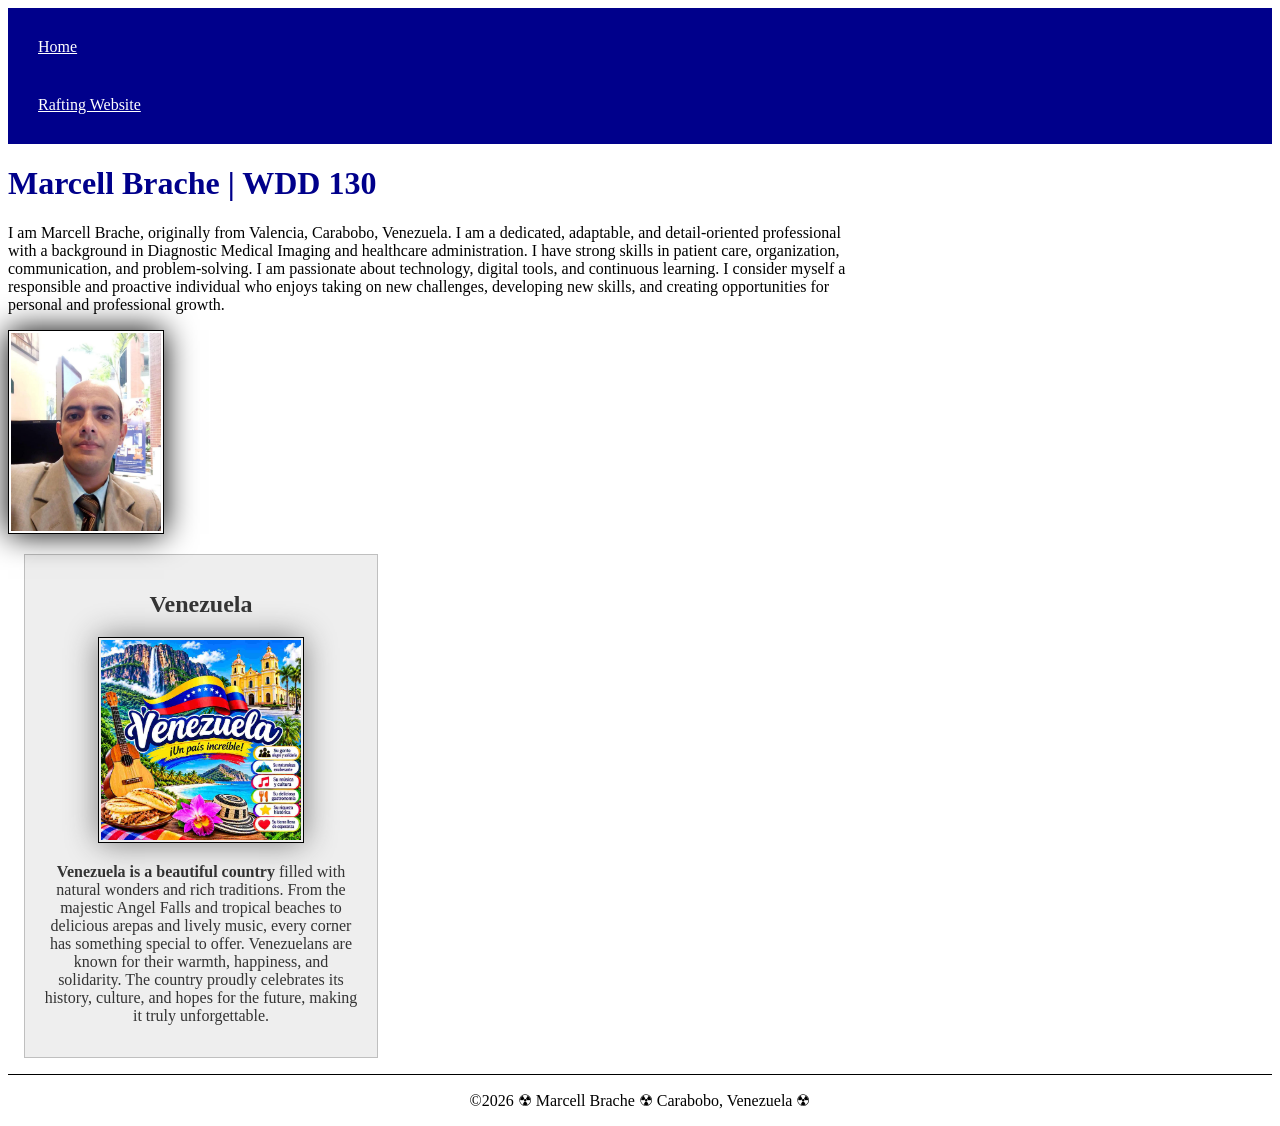
<file: index.html>
<!DOCTYPE html>
<html lang="en">

<head>
    <meta charset="UTF-8">
    <meta name="viewport" content="width=device-width, initial-scale=1.0">
    <meta name="description" content="Marcell Brache- wdd130 - Page to practice my html and ccs Knowledge.">
    <meta name="author" content="Marcell Brache">
    <title> WDD 130 | Marcell Brache </title>
    <link rel="stylesheet" href="styles/styles.css">
</head>

<body>
    <header>
        <nav>
            <a href="#">Home</a>
            <a href="wwr/">Rafting Website</a>
        </nav>
    </header>
    <main>
        <h1>Marcell Brache | WDD 130</h1>
        <p>I am Marcell Brache, originally from Valencia, Carabobo, Venezuela. I am a dedicated, adaptable, and detail-oriented professional with a background in Diagnostic Medical Imaging and healthcare administration. I have strong skills in patient care, organization, communication, and problem-solving. I am passionate about technology, digital tools, and continuous learning. I consider myself a responsible and proactive individual who enjoys taking on new challenges, developing new skills, and creating opportunities for personal and professional growth.</p>
        <img src="images/profile.jpg" alt="Marcell_Brache_headshot a professional portrait" width="200">
    </main>
    <aside>
        <h2>Venezuela</h2>
        <img src="images/venezuelac.jpg" alt="Venezuela scenic poster">
        <p> <strong>Venezuela is a beautiful country</strong> filled with natural wonders and rich traditions. From the majestic Angel Falls and tropical beaches to delicious arepas and lively music, every corner has something special to offer. Venezuelans are known for their warmth, happiness, and solidarity. The country proudly celebrates its history, culture, and hopes for the future, making it truly unforgettable.</p>
    </aside>
    <footer>
        <p>©2026 ☢ Marcell Brache ☢ Carabobo, Venezuela ☢</p>
    </footer>
</body>

</html>
</file>
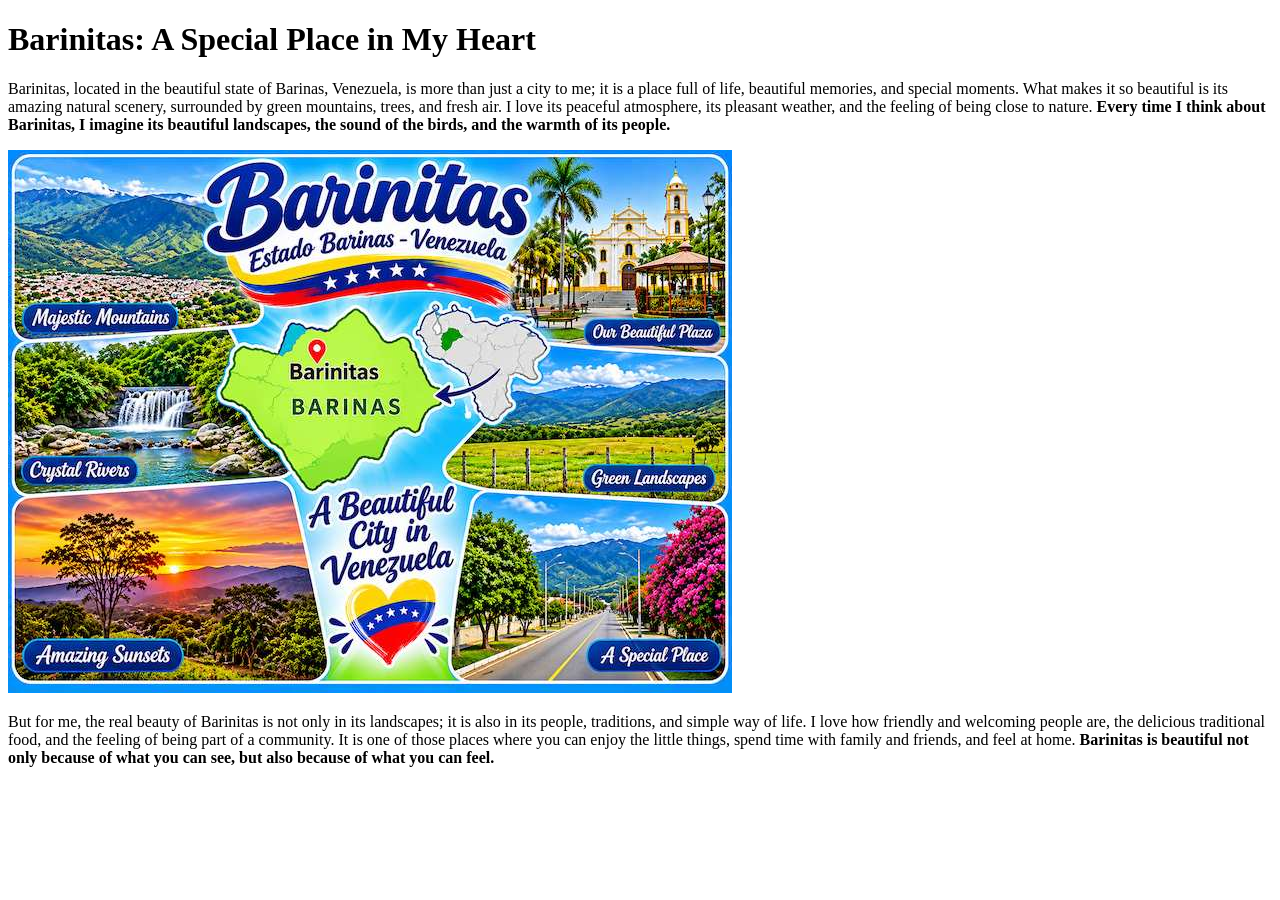
<file: week01/favorite-city.html>
<!DOCTYPE html>
<html lang="en">

<head>
    <meta charset="UTF-8">
    <meta name="viewport" content="width=device-width, initial-scale=1.0">
    <title>Barinitas : A Special Place</title>
</head>

<body>
    <h1>Barinitas: A Special Place in My Heart </h1>
    <p>Barinitas, located in the beautiful state of Barinas, Venezuela, is more than just a city to me; it is a place full of life, beautiful memories, and special moments. What makes it so beautiful is its amazing natural scenery, surrounded by green mountains, trees, and fresh air. I love its peaceful atmosphere, its pleasant weather, and the feeling of being close to nature. <strong>Every time I think about Barinitas, I imagine its beautiful landscapes, the sound of the birds, and the warmth of its people.</strong> </p>
    <img class="city-photo" src="images/barinitas-venezuela.jpg" alt="Barinitas, Venezuela landscape" width: 500px; height=auto;>
    <p>But for me, the real beauty of Barinitas is not only in its landscapes; it is also in its people, traditions, and simple way of life. I love how friendly and welcoming people are, the delicious traditional food, and the feeling of being part of a community. It is one of those places where you can enjoy the little things, spend time with family and friends, and feel at home. <strong>Barinitas is beautiful not only because of what you can see, but also because of what you can feel.</strong></p>
</body>

</html>
</file>
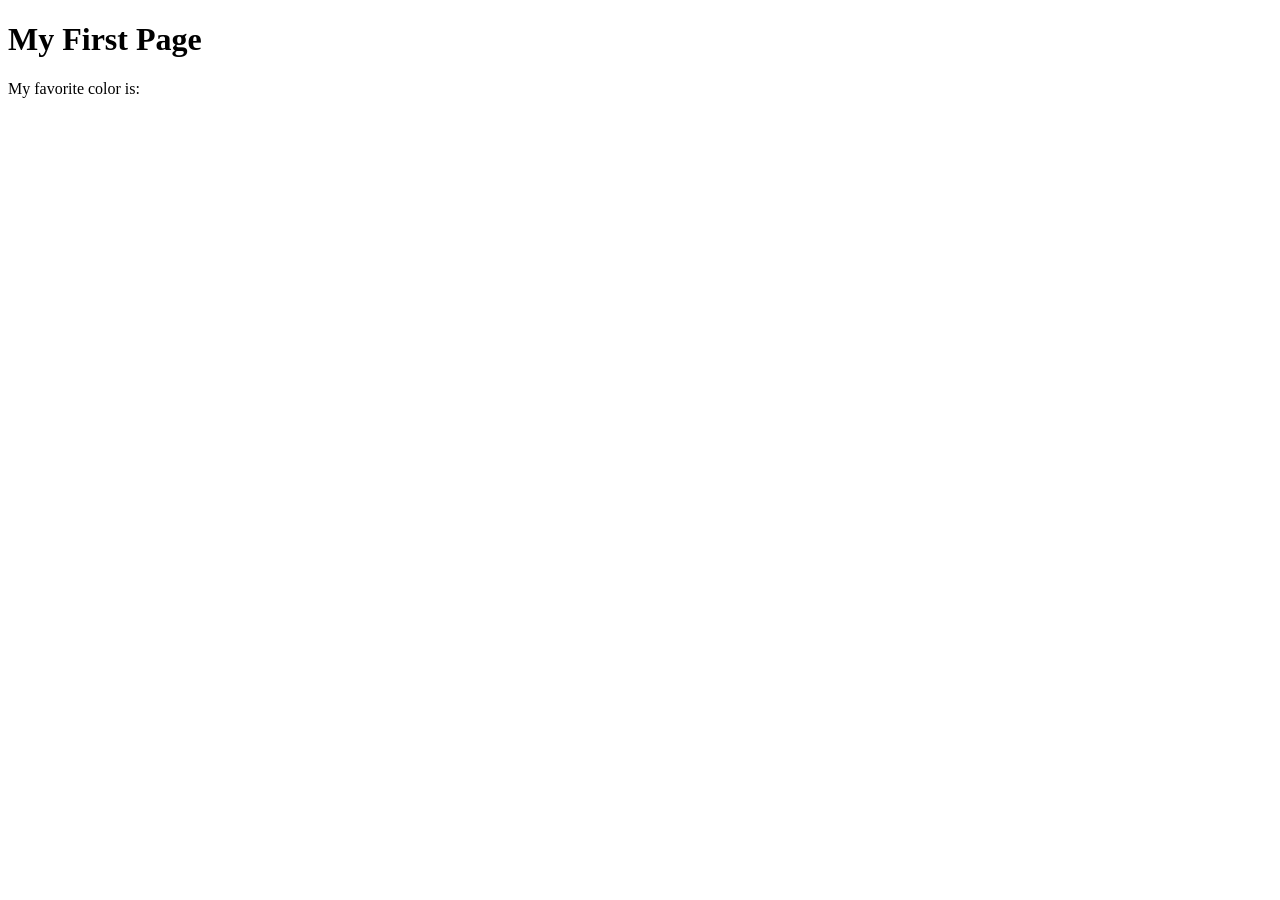
<file: week01/first-page.html>
<!DOCTYPE html>
<html lang="en">

<head>
    <meta charset="UTF-8">
    <meta name="viewport" content="width=device-width, initial-scale=1.0">
    <title>My First Page</title>
</head>

<body>
    <h1>My First Page</h1>
    <p>My favorite color is: </p>
</body>

</html>
</file>
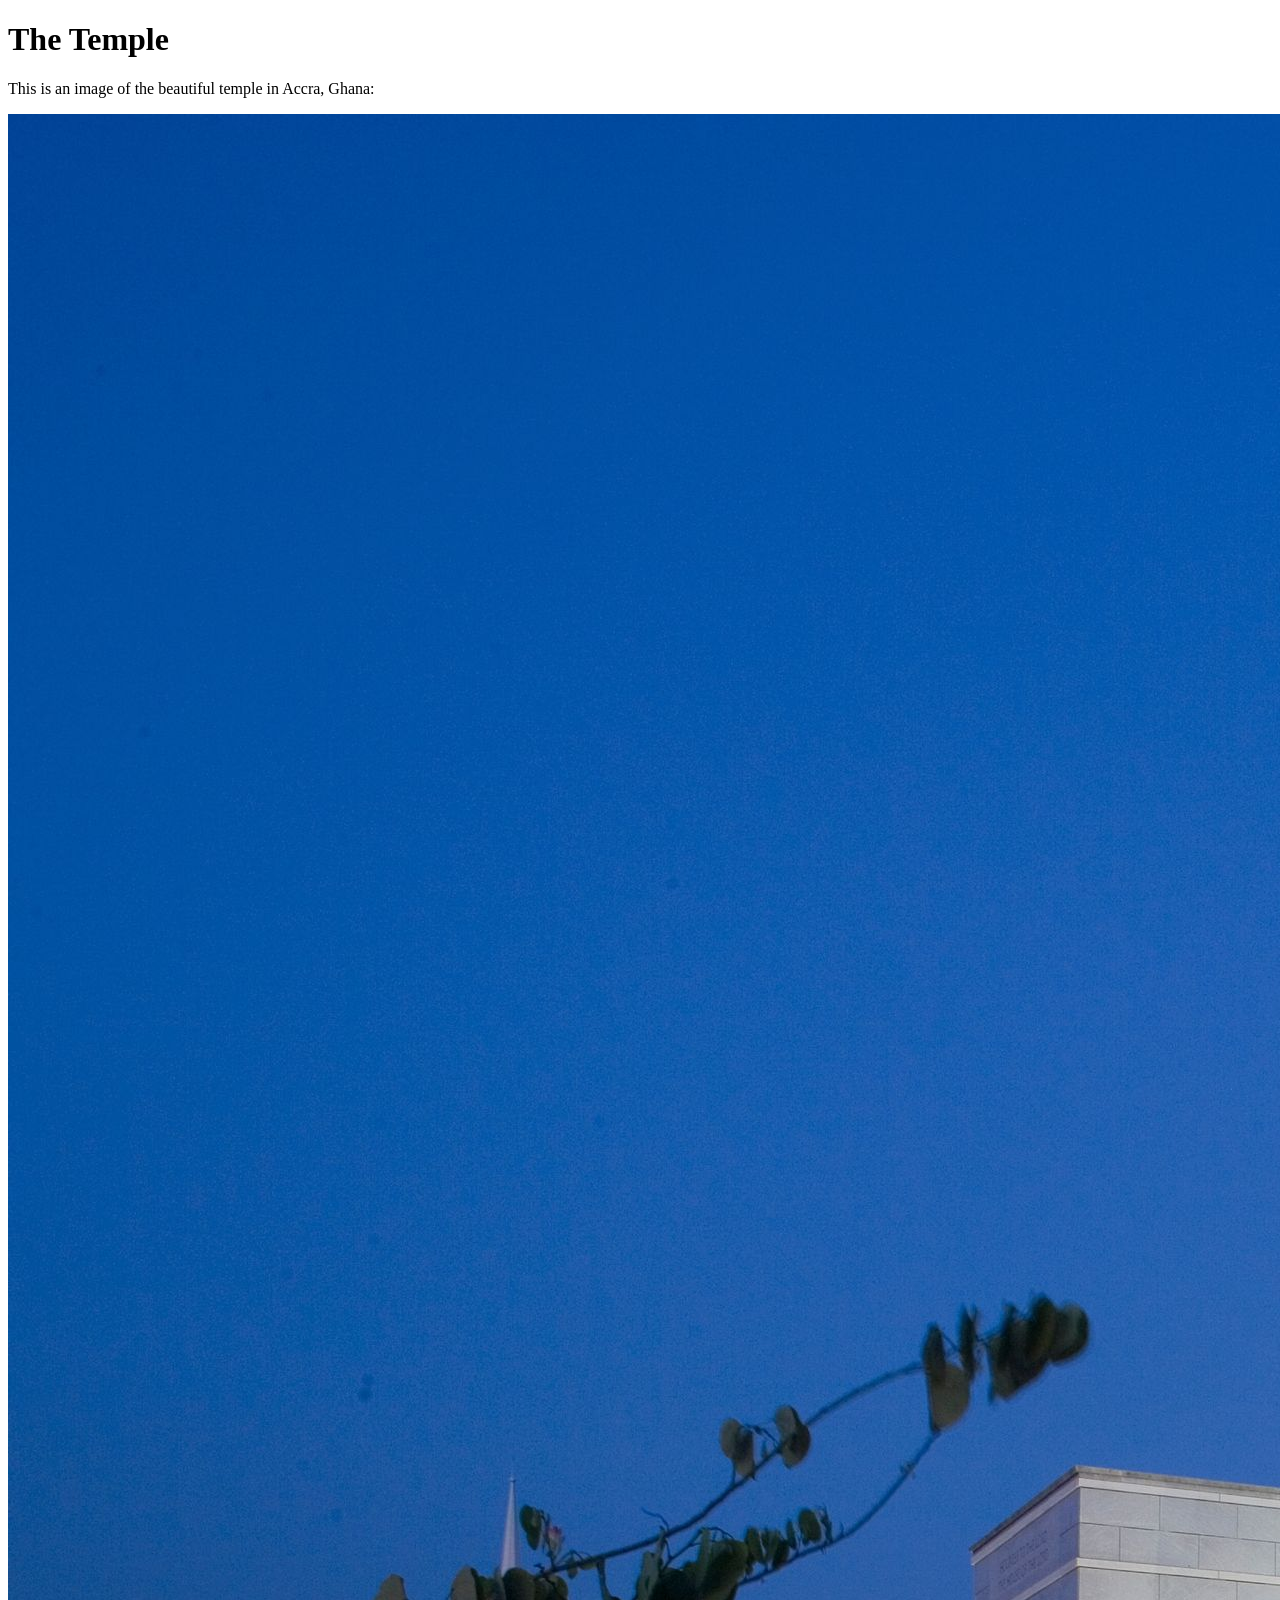
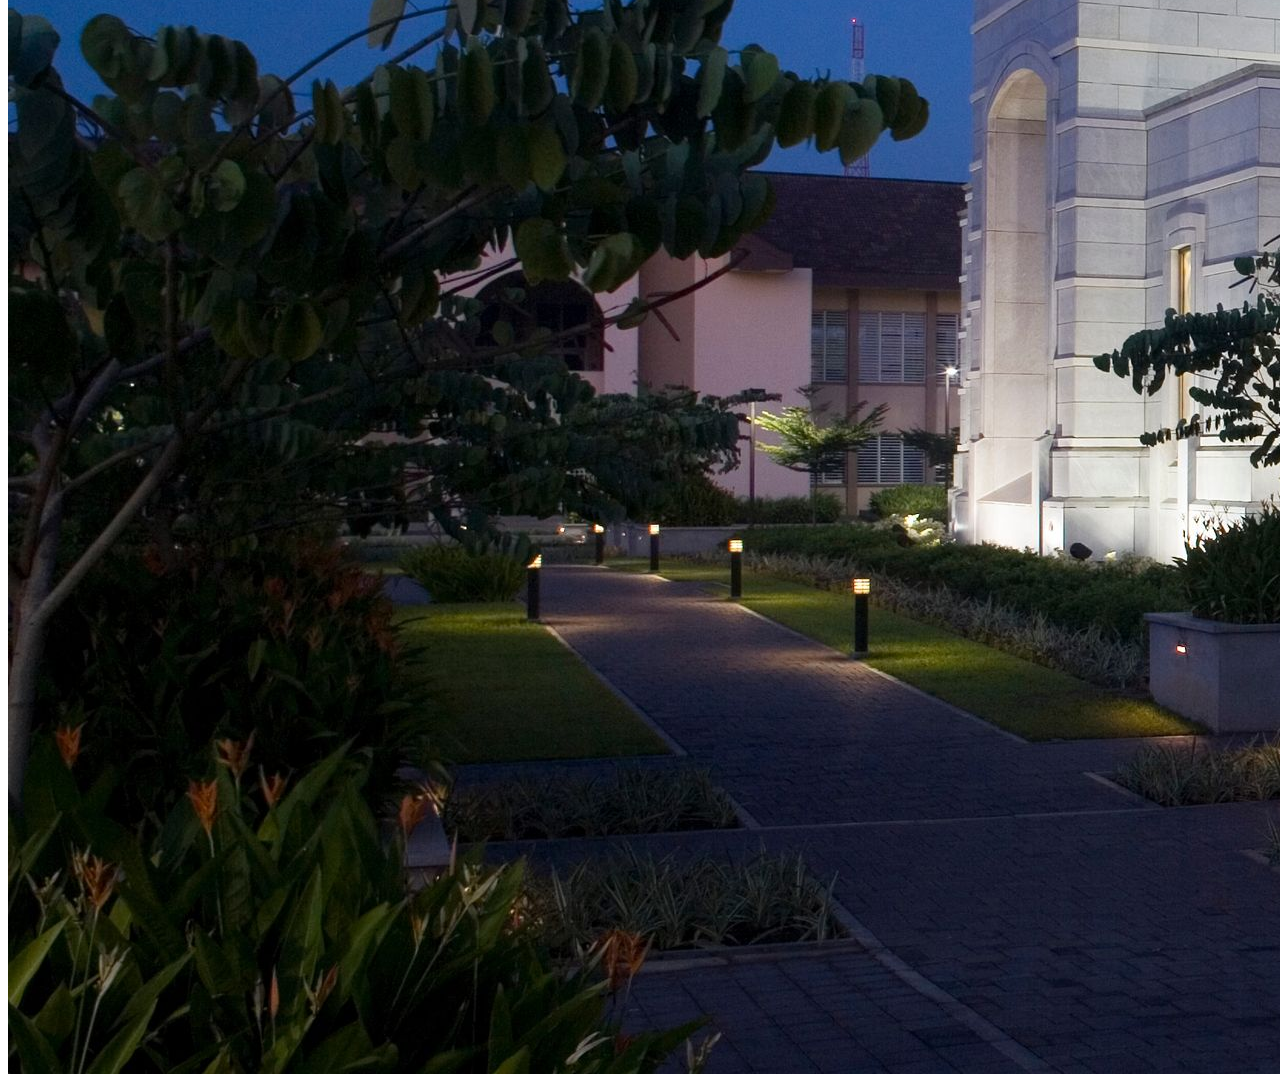
<file: week01/images-solution.html>
<!DOCTYPE html>
<html lang="en">

<head>
    <meta charset="UTF-8">
    <meta name="viewport" content="width=device-width, initial-scale=1.0">
    <title>Temple Image</title>
</head>

<body>
    <h1>The Temple</h1>
    <p>This is an image of the beautiful temple in Accra, Ghana:</p>
    <img src="images/temple-large.jpeg" alt="The Accra Ghana Temple">

</body>

</html>
</file>
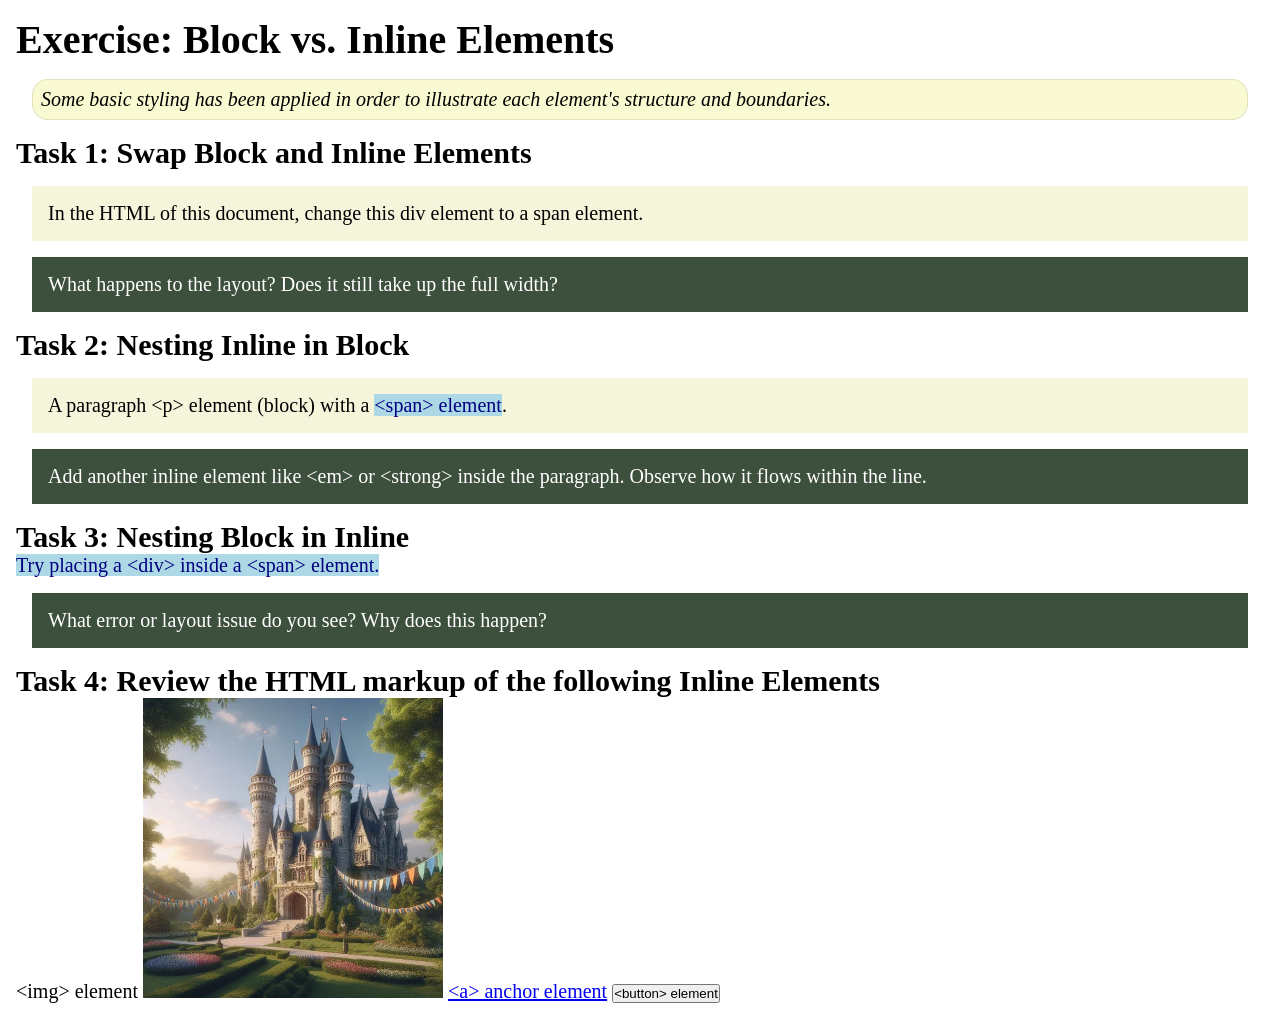
<file: week02/block-vs-inline.html>
<!DOCTYPE html>
<html lang="en">

<head>
    <meta charset="UTF-8">
    <meta name="viewport" content="width=device-width, initial-scale=1.0">
    <title>Exercise: Block vs. Inline Elements</title>
    <link rel="stylesheet" href="styles/block-vs-inline.css">
</head>

<body>
    <main>
        <h1>Exercise: Block vs. Inline Elements</h1>
        <p class="note">Some basic styling has been applied in order to illustrate each element's structure and boundaries.</p>

        <h2>Task 1: Swap Block and Inline Elements</h2>
        <div>In the HTML of this document, change this div element to a span element.</div>

        <p class="question">What happens to the layout? Does it still take up the full width?</p>

        <h2>Task 2: Nesting Inline in Block</h2>
        <p>A paragraph &lt;p&gt; element (block) with a <span>&lt;span&gt; element</span>.</p>
        <p class="question">Add another inline element like &lt;em&gt; or &lt;strong&gt; inside the paragraph. Observe how it flows within the line.</p>

        <h2>Task 3: Nesting Block in Inline</h2>
        <span>Try placing a &lt;div&gt; inside a &lt;span&gt; element.</span>
        <p class="question">What error or layout issue do you see? Why does this happen?</p>

        <h2>Task 4: Review the HTML markup of the following Inline Elements</h2>
        &lt;img&gt; element
        <img src="images/castle.webp" alt="placeholder image (images are inline)" width="300" height="300">
        <a href="https://churchofjesuschrist.org">&lt;a&gt; anchor element</a>
        <button type="button">&lt;button&gt; element</button>
    </main>
</body>

</html>
</file>
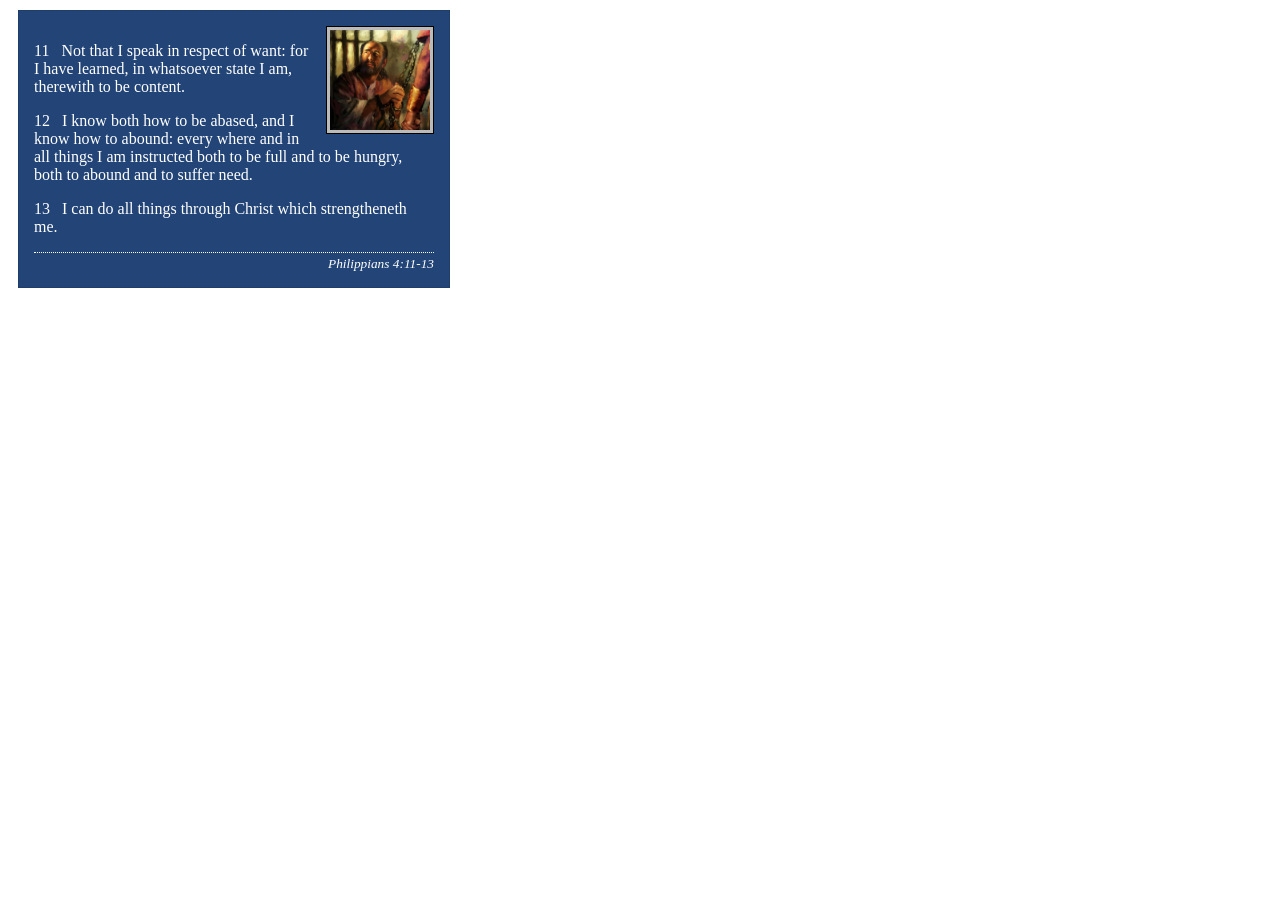
<file: week02/box-model-solution.html>
<!DOCTYPE html>
<html lang="en">

<head>
    <meta charset="UTF-8">
    <meta name="viewport" content="width=device-width, initial-scale=1.0">
    <title>Box Model Activity</title>
    <link rel="stylesheet" href="styles/box-model-solution.css">
</head>

<body>
    <main>
        <div class="callout">
            <img src="images/apostle-paul-imprisoned.webp" alt="Paul the Apostle - Imprisoned in Rome" width="200" height="200">
            <blockquote>
                <p>11 &nbsp; Not that I speak in respect of want: for I have learned, in whatsoever state I am, therewith to be content.</p>
                <p>12 &nbsp; I know both how to be abased, and I know how to abound: every where and in all things I am instructed both to be full and to be hungry, both to abound and to suffer need.</p>
                <p>13 &nbsp; I can do all things through Christ which strengtheneth me.</p>
            </blockquote>
            <cite>Philippians 4:11-13</cite>
        </div>
    </main>
</body>

</html>
</file>
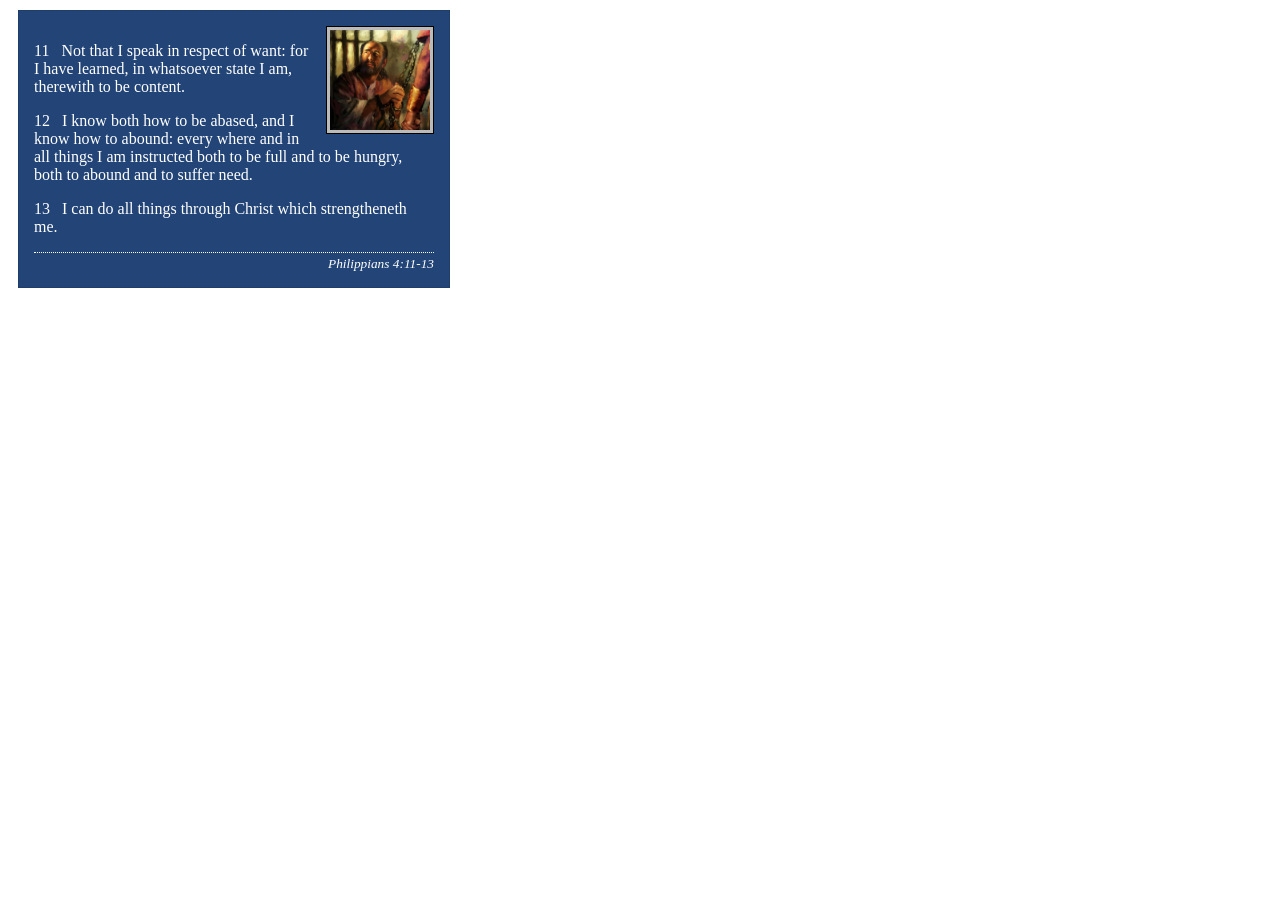
<file: week02/box-model.html>
<!DOCTYPE html>
<html lang="en">

<head>
    <meta charset="UTF-8">
    <meta name="viewport" content="width=device-width, initial-scale=1.0">
    <title>Box Model Activity</title>
    <link rel="stylesheet" href="styles/box-model.css" </head>

<body>
    <main>
        <div class="callout">
            <img src="images/apostle-paul-imprisoned.webp" alt="Paul the Apostle - Imprisoned in Rome" width="200" height="200">
            <blockquote>
                <p>11 &nbsp; Not that I speak in respect of want: for I have learned, in whatsoever state I am, therewith to be content.</p>
                <p>12 &nbsp; I know both how to be abased, and I know how to abound: every where and in all things I am instructed both to be full and to be hungry, both to abound and to suffer need.</p>
                <p>13 &nbsp; I can do all things through Christ which strengtheneth me.</p>
            </blockquote>
            <cite>Philippians 4:11-13</cite>
        </div>
    </main>
</body>

</html>
</file>
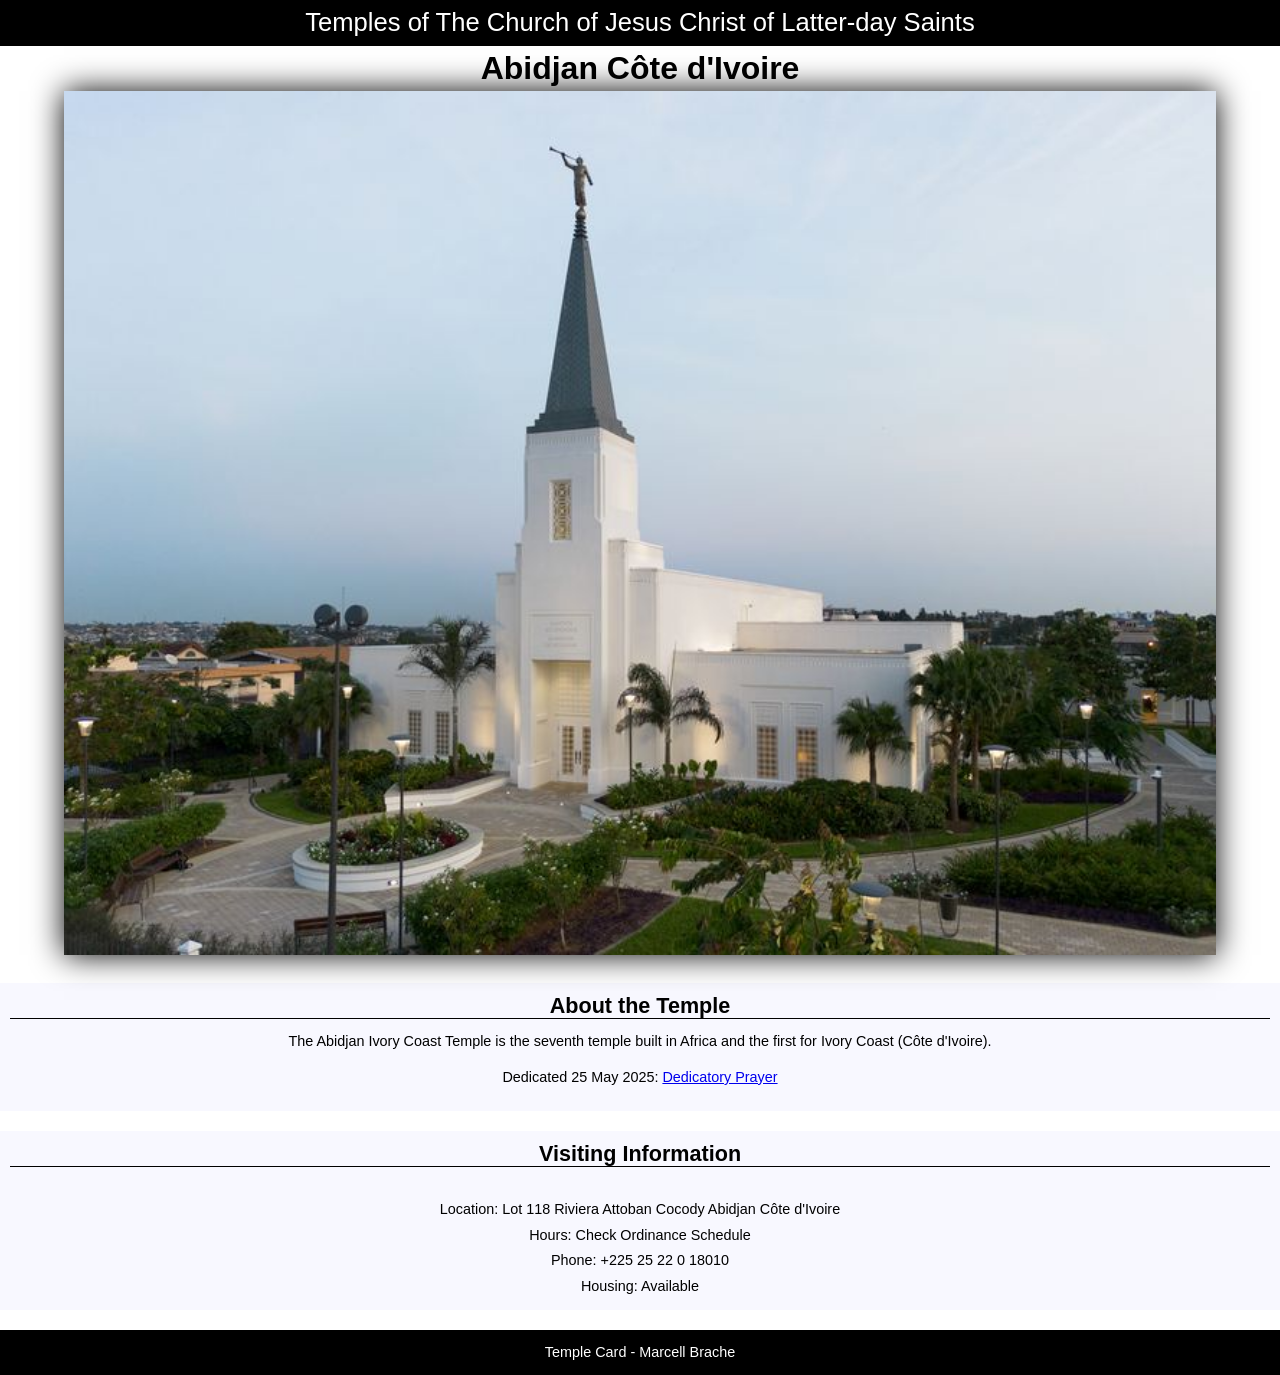
<file: week02/temple.html>
<!DOCTYPE html>
<html lang="en">

<head>
    <meta charset="UTF-8">
    <meta name="viewport" content="width=device-width, initial-scale=1.0">
    <title>Temple Card - Abidjan Côte d'Ivoire</title>
    <link rel="stylesheet" href="styles/temple.css">
</head>

<body>
    <header>
        <p>Temples of The Church of Jesus Christ of Latter-day Saints</p>
    </header>
    <main>
        <h1>Abidjan Côte d'Ivoire</h1>
        <picture>
            <img src="images/abidjan-ivory-coast.jpeg" alt="Abidjan Côte d'Ivoire Temple">
        </picture>
        <section>
            <h2>About the Temple</h2>
            <p>The Abidjan Ivory Coast Temple is the seventh temple built in Africa and the first for Ivory Coast (Côte d'Ivoire).</p>
            <p>Dedicated 25 May 2025: <a href="https://www.churchofjesuschrist.org/temples/dedicatory-prayer/abidjan-ivory-coast-temple/2025-05-25?lang=eng" target="_blank" rel="noopener noreferrer">Dedicatory Prayer</a></p>
        </section>
        <section>
            <h2>Visiting Information</h2>
            <ul>
                <li>Location: Lot 118 Riviera Attoban Cocody Abidjan Côte d'Ivoire</li>
                <li>Hours: Check Ordinance Schedule</li>
                <li>Phone: +225 25 22 0 18010</li>
                <li>Housing: Available</li>
            </ul>
        </section>
    </main>
    <footer>
        <p>Temple Card - Marcell Brache</p>
    </footer>
</body>

</html>
</file>
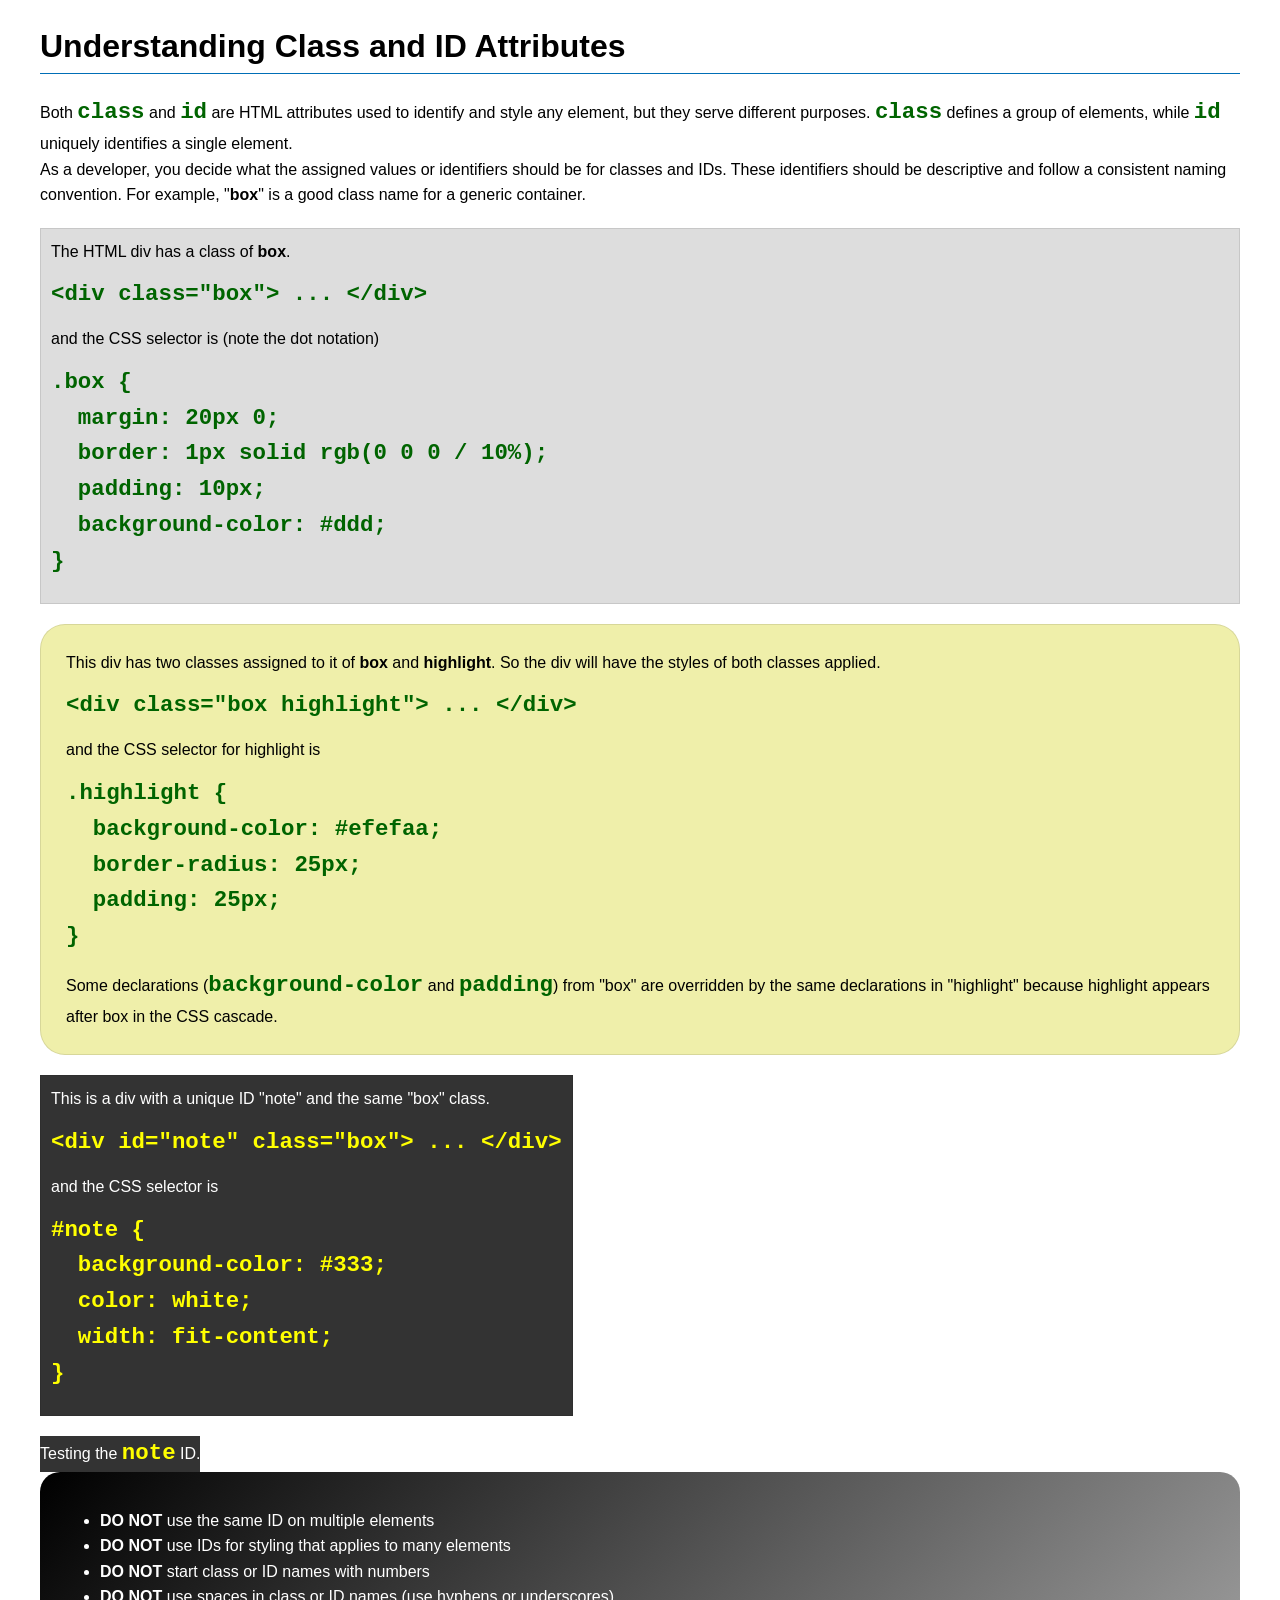
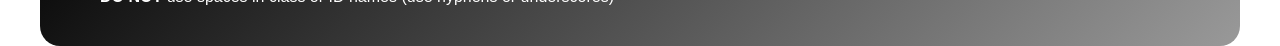
<file: week03/class-and-id.html>
<!DOCTYPE html>
<html lang="en">

<head>
    <meta charset="UTF-8">
    <meta name="viewport" content="width=device-width, initial-scale=1.0">
    <title>Class vs ID Attributes</title>
    <link rel="stylesheet" href="styles/class-and-id.css">
</head>

<body>
    <h1>Understanding Class and ID Attributes</h1>
    <p>Both <code>class</code> and <code>id</code> are HTML attributes used to identify and style any element, but they serve different purposes. <code>class</code> defines a group of elements, while <code>id</code> uniquely identifies a single element.</p>
    <p>As a developer, you decide what the assigned values or identifiers should be for classes and IDs. These identifiers should be descriptive and follow a consistent naming convention. For example, "<strong>box</strong>" is a good class name for a generic container.</p>
    <div class="box">
        <p>The HTML div has a class of <strong>box</strong>.</p>
        <pre><code class="html">&lt;div class="box"&gt; ... &lt;/div&gt;</code></pre>
        and the CSS selector is (note the dot notation)
        <pre><code class="css">.box {
  margin: 20px 0;
  border: 1px solid rgb(0 0 0 / 10%);
  padding: 10px;
  background-color: #ddd; 
}</code></pre>
    </div>

    <div class="box highlight">
        <p>This div has two classes assigned to it of <strong>box</strong> and <strong>highlight</strong>. So the div will have the styles of both classes applied.</p>
        <pre><code class="html">&lt;div class="box highlight"&gt; ... &lt;/div&gt;</code></pre>
        and the CSS selector for highlight is
        <pre><code class="css">.highlight {
  background-color: #efefaa;
  border-radius: 25px;
  padding: 25px;
}</code></pre>
        <p>Some declarations (<code>background-color</code> and <code>padding</code>) from "box" are overridden by the same declarations in "highlight" because highlight appears after box in the CSS cascade.</p>
    </div>

    <div id="note" class="box">
        <p>This is a div with a unique ID "note" and the same "box" class.</p>
        <pre><code class="html">&lt;div id="note" class="box"&gt; ... &lt;/div&gt;</code></pre>
        and the CSS selector is
        <pre><code class="css">#note {
  background-color: #333;
  color: white;
  width: fit-content;
}</code></pre>
    </div>

    <div id="note">
        <p>Testing the <code>note</code> ID.</p>
    </div>

    <section id="best-practice">
        <ul>
            <li><strong>DO NOT</strong> use the same ID on multiple elements</li>
            <li><strong>DO NOT</strong> use IDs for styling that applies to many elements</li>
            <li><strong>DO NOT</strong> start class or ID names with numbers</li>
            <li><strong>DO NOT</strong> use spaces in class or ID names (use hyphens or underscores)</li>
        </ul>
    </section>

</body>

</html>
</file>
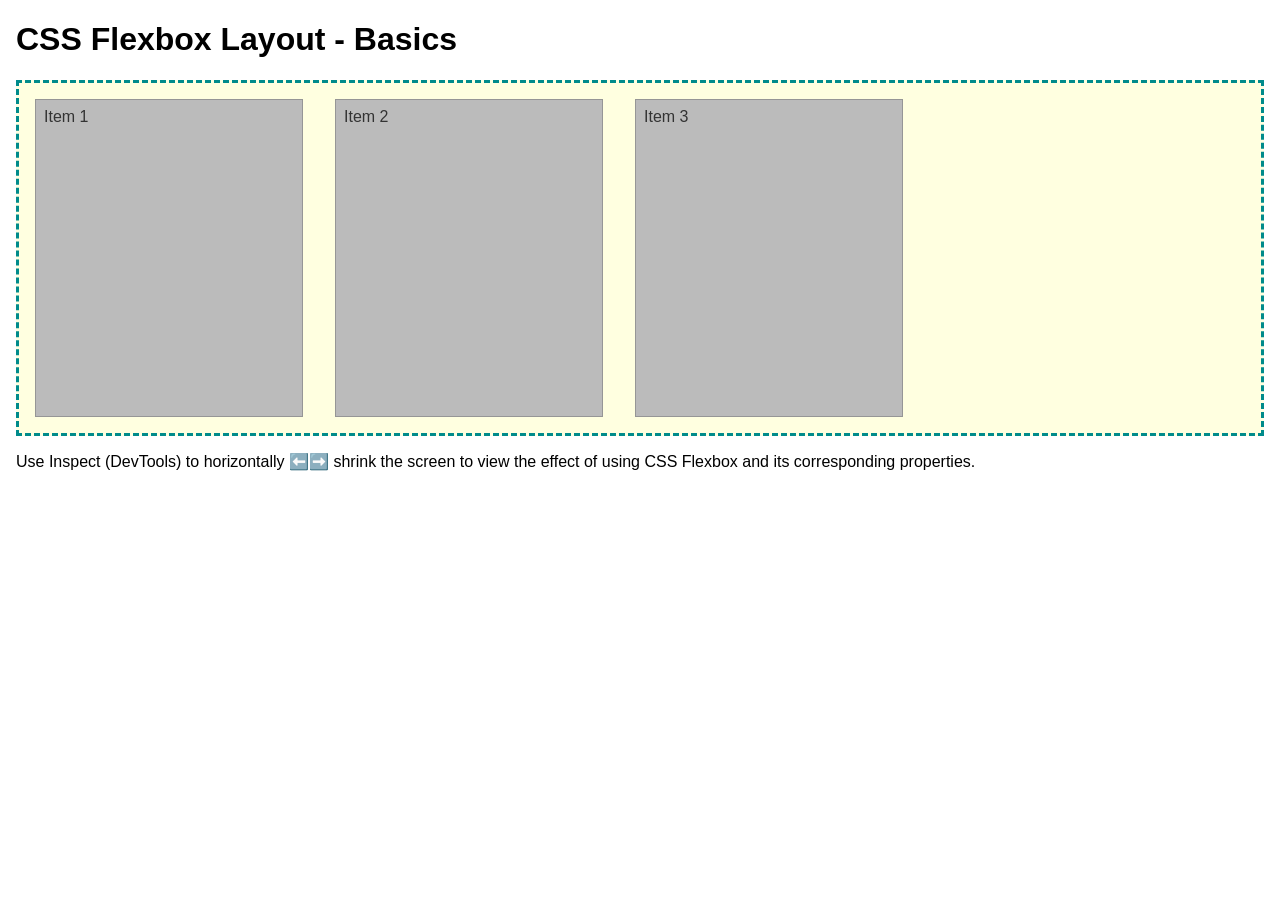
<file: week04/flexbox-layout.html>
<!DOCTYPE html>
<html lang="en">

<head>
    <meta charset="UTF-8">
    <meta name="viewport" content="width=device-width, initial-scale=1.0">
    <title>CSS Flexbox Layout - Basics</title>
    <link rel="stylesheet" href="styles/flexbox.css">
</head>

<body>
    <main>
        <h1>CSS Flexbox Layout - Basics</h1>
        <div class="flex-container">
            <div class="flex-item item1">Item 1</div>
            <div class="flex-item item2">Item 2</div>
            <div class="flex-item item3">Item 3</div>
        </div>
        <p>Use Inspect (DevTools) to horizontally ⬅️➡️ shrink the screen to view the effect of using CSS Flexbox and its corresponding properties.</p>
    </main>
</body>

</html>
</file>
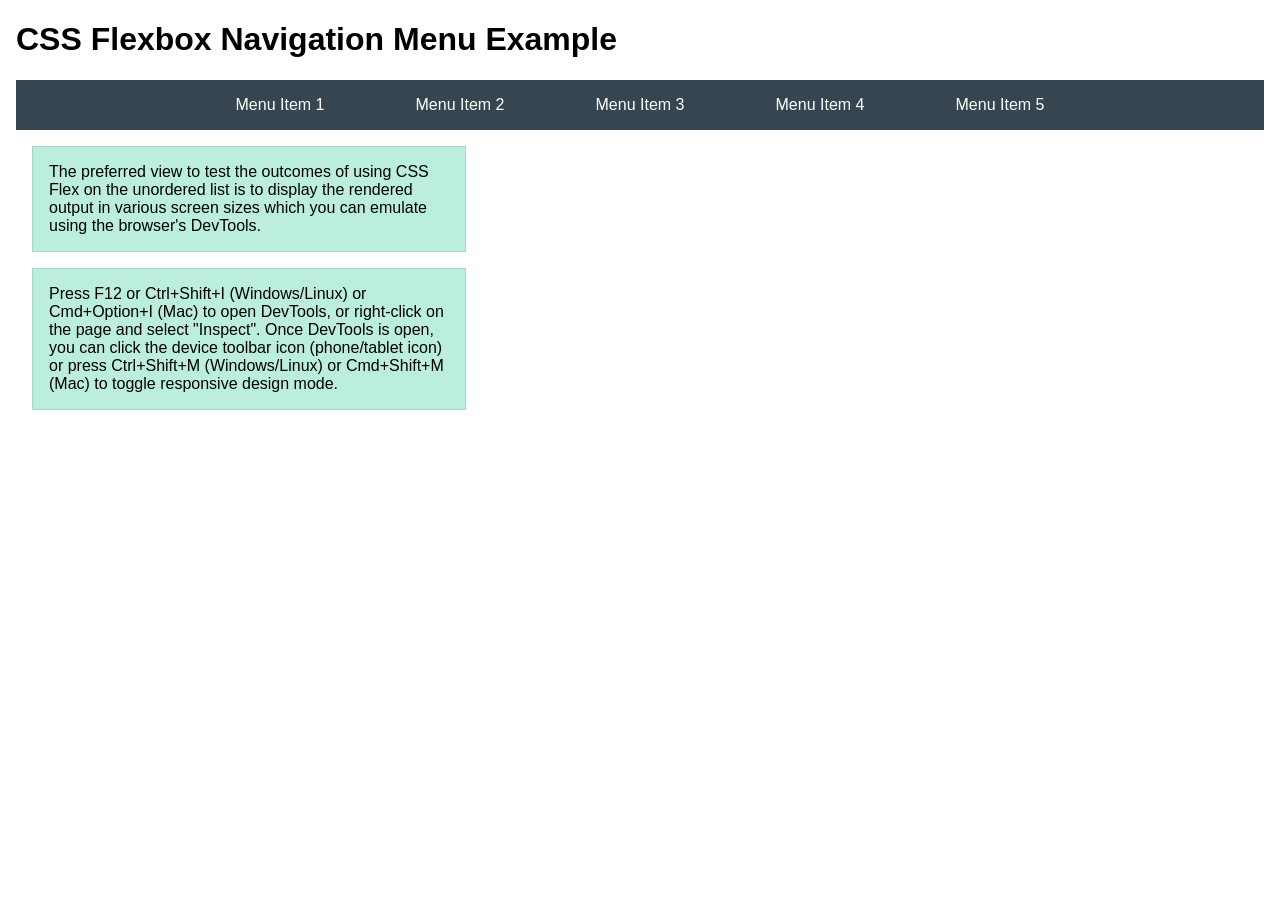
<file: week04/flexbox-menu.html>
<!DOCTYPE html>
<html lang="en">

<head>
    <meta charset="UTF-8">
    <meta name="viewport" content="width=device-width, initial-scale=1.0">
    <title>CSS Flexbox - Navigation Menu</title>
    <link rel="stylesheet" href="styles/flexbox-menu.css">
</head>

<body>
    <main>
        <h1>CSS Flexbox Navigation Menu Example</h1>
        <nav>
            <ul>
                <li><a href="#">Menu Item 1</a></li>
                <li><a href="#">Menu Item 2</a></li>
                <li><a href="#">Menu Item 3</a></li>
                <li><a href="#">Menu Item 4</a></li>
                <li><a href="#">Menu Item 5</a></li>
            </ul>
        </nav>
        <p>The preferred view to test the outcomes of using CSS Flex on the unordered list is to display the rendered output in various screen sizes which you can emulate using the browser's DevTools.</p>

        <p>Press F12 or Ctrl+Shift+I (Windows/Linux) or Cmd+Option+I (Mac) to open DevTools, or right-click on the page and select "Inspect". Once DevTools is open, you can click the device toolbar icon (phone/tablet icon) or press Ctrl+Shift+M (Windows/Linux) or Cmd+Shift+M (Mac) to toggle responsive design mode.</p>
    </main>
</body>

</html>
</file>
<file: styles/styles.css>
main {
    max-width: 840px;
}

aside {
    width: 20rem;
    margin: 1rem;
    border: 1px solid rgb(0 0 0 / 0.2);
    padding: 1rem;
    background-color: #eee;
    color: #333;
    text-align: center;
}

nav {
    background-color: darkblue;
    padding: 10px;
}

nav a {
    color: white;
    display: block;
    padding: 20px;
}

h1 {
    color: darkblue;
}

img {
    width: 200px;
    height: auto;
    border: 1px solid black;
    padding: 2px;
    box-shadow: 0 0 30px gray;
}

p {
    padding: 0px;
}

aside img {
    width: 200px;
    height: auto;
}

main img {
    width: 150px;
    height: auto;
    border: 1px solid black;
    padding: 2px;
    box-shadow: 0 0 30px black
}

footer {
    margin-top: 15px;
    border-top: 1px solid #000;
    text-align: center;
}
</file>
<file: week02/styles/block-vs-inline.css>
* {
    margin: 0;
    padding: 0;
}

body {
    font-size: 20px;
    margin: 1rem;
}

p,
div {
    background-color: beige;
    margin: 1rem;
    padding: 1rem;
}

span {
    color: navy;
    background-color: lightblue;
}

code {
    margin: 0;
    padding: 0;
    color: green;
    font-size: 1.2rem;
}

.note {
    font-style: italic;
    background-color: lightgoldenrodyellow;
    border-radius: 1rem;
    border: 1px solid rgb(0 0 0 / 10%);
    margin: 1rem;
    padding: .5rem;
}

.question {
    background-color: #3d503d;
    color: #fff;
}
</file>
<file: week02/styles/box-model-solution.css>
.callout {
    max-width: 400px;
    margin: 10px;
    border: 1px solid rgb(0 0 0 / 10%);
    padding: 15px;
    background-color: #247;
    color: #fff;
}

.callout img {
    float: right;
    margin: 0 0 10px 15px;
    border: 1px solid #000;
    padding: 3px;
    background-color: #bbb;
    width: 100px;
    height: auto;
}

blockquote {
    margin: 0;
}

cite {
    display: block;
    border-top: 1px dotted #fff;
    padding-top: 3px;
    text-align: right;
    font-size: smaller;
}
</file>
<file: week02/styles/box-model.css>
.callout {
    max-width: 400px;
    margin: 10px;
    border: 1px solid rgb(0 0 0 / 10%);
    padding: 15px;
    background-color: #247;
    color: #fff;
}

.callout img {
    float: right;
    margin: 0 0 10px 15px;
    border: 1px solid #000;
    padding: 3px;
    background-color: #bbb;
    width: 100px;
    height: auto;
}

blockquote {
    margin: 0px;
}

cite {
    display: block;
    border-top: 1px dotted #fff;
    padding-top: 3px;
    text-align: right;
    font-size: smaller;
}
</file>
<file: week02/styles/temple.css>
* {
    margin: 0;
    padding: 0;
}

body {
    font-family: Arial, "Helvetica Neue", Helvetica, sans-serif;
    line-height: 1.6rem;
}

header,
footer {
    background-color: rgb(0, 0, 0);
    color: white;
    padding: 10px;
    text-align: center;
    font-size: 1.6rem;
}

main {
    text-align: center;
    box-shadow: 30px;
}

h1 {
    margin: 10px;
    text-align: center;
}

h2 {
    border-bottom: 1px solid black;
}

img {
    width: 90%;
    height: auto;
    box-shadow: 0 0 30px black;
}

section {
    margin: 20px 0;
    border: 1px solid black 10%;
    padding: 10px;
    background-color: ghostwhite;
    font-size: .9rem;

}

section p {
    margin: 10px;
}

ul {
    margin: 30px 0 0
}

footer {
    font-size: .9rem;
}
</file>
<file: week03/styles/class-and-id.css>
body {
    font-family: Arial, sans-serif;
    line-height: 1.6;
    margin: 0;
    padding: 0 40px;
}

h1 {
    border-bottom: 1px solid rgb(0 110 182);
    padding-bottom: 0;
}

p {
    margin: 0;
}

code {
    color: darkgreen;
    font-weight: 700;
    font-size: 1.4rem;
}

/* Class examples - can be reused */
.box {
    margin: 20px 0;
    border: 1px solid rgb(0 0 0 / 10%);
    padding: 10px;
    background-color: #ddd;
    /* this is shorthand for #dddddd */
}

.highlight {
    background-color: #efefaa;
    border-radius: 25px;
    padding: 25px;
}

/* ID examples - should be unique */

#note {
    background-color: #333;
    color: white;
    width: fit-content;
}

#note code {
    color: yellow;
}

#best-practice {
    background: linear-gradient(135deg, #000 0%, #999 100%);
    color: white;
    border-radius: 20px;
    padding: 20px;
}
</file>
<file: week04/styles/flexbox.css>
body {
    font-family: Helvetica, Arial, sans-serif;
    margin: 1rem;
}

.flex-container {
    border: 3px dashed darkcyan;
    background-color: lightyellow;
    display: flex;
    flex-wrap: wrap;
}

.flex-item {
    width: 250px;
    margin: 1rem;
    border: 1px solid rgb(0 0 0 / 20%);
    padding: 0.5rem;
    background-color: #bbb;
    color: #333;
}

.item1 {
    min-height: 100px;
}

.item2 {
    min-height: 200px;
}

.item3 {
    min-height: 300px;
}
</file>
<file: week04/styles/flexbox-menu.css>
body {
    font-family: Helvetica, Arial, sans-serif;
    margin: 1rem;
}

nav {
    background-color: #36454f;
}

nav ul {
    list-style-type: none;
    display: flex;
    flex-wrap: wrap;
    max-width: 900px;
    margin: 0 auto;
    padding: 0;
    justify-content: space-around;
    align-items: center;
}

nav a {
    display: block;
    color: #fff;
    text-align: center;
    padding: 1rem;
    text-decoration: none;
}

p {
    margin: 1rem;
    border: 1px solid rgb(0 0 0 / 10%);
    padding: 1rem;
    background-color: #bed;
    max-width: 400px;
}
</file>
